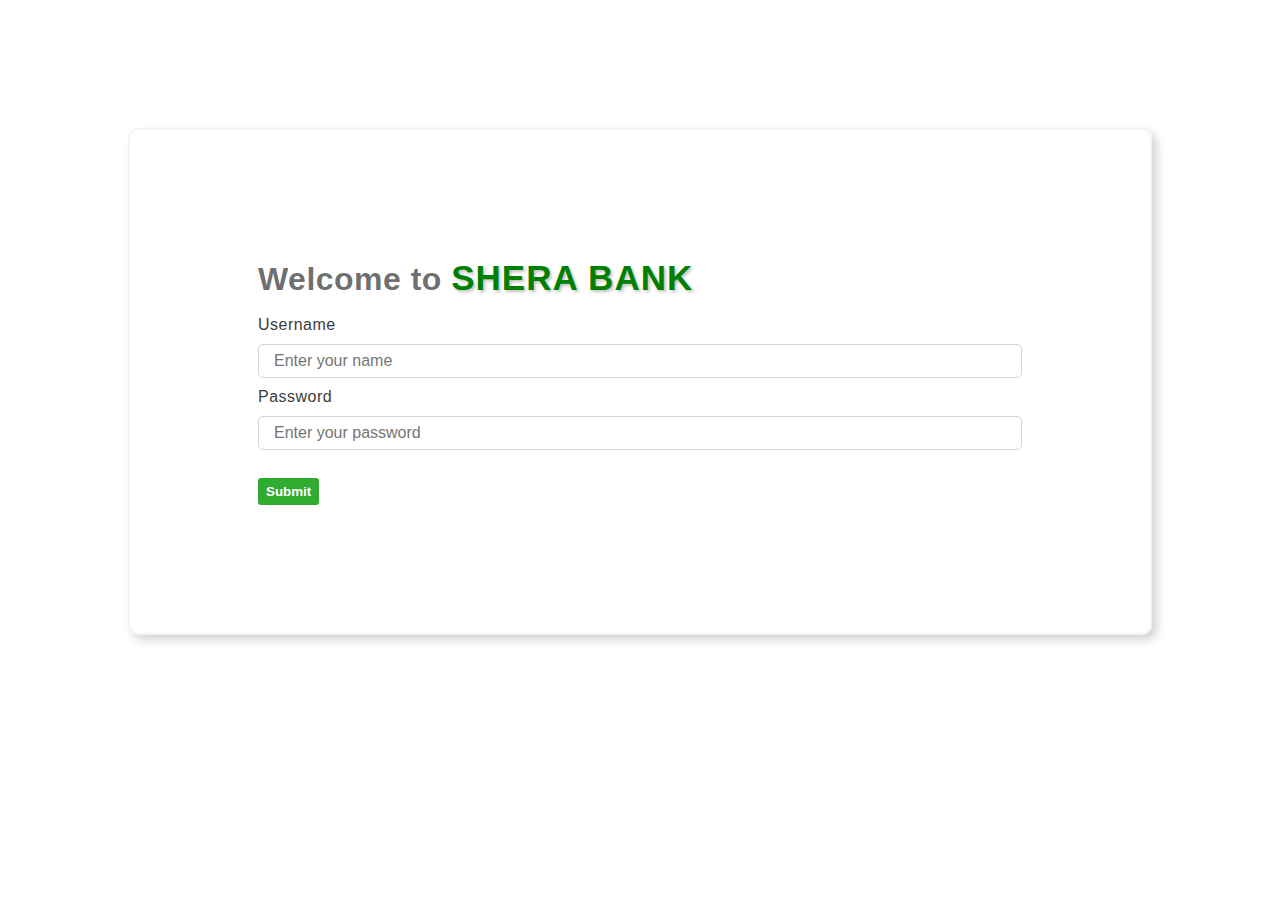
<file: index.html>
<!DOCTYPE html>
<html lang="en">

<head>
    <meta charset="UTF-8">
    <meta http-equiv="X-UA-Compatible" content="IE=edge">
    <meta name="viewport" content="width=device-width, initial-scale=1.0">
    <link rel="stylesheet" href="style.css">
    <link rel="shortcut icon" href="img/shera/favicon.png" type="image/x-icon">
    <title>Shera Bank</title>
</head>

<body>
    <div class="card loginArea" id="logIn">
        <h1 class="text-gray logo">Welcome to </h1><br>
        <div class="formArea">
            <label for="username">Username </label>
            <input type="email" name="" class="form-control" id="username" placeholder="Enter your name">
            <label for="pwd">Password</label>
            <input type="password" name="" class="form-control" id="pwd" placeholder="Enter your password"><br>
            <button id="logInBtn" class="btn btn-success">Submit</button>
        </div>
    </div>
    <div id="transactionArea">
        <div class="time-area">
            <p>SHERA Bank-Time Zone</p>
            <div class="time-zone">
                <div id="hour" class="boxTime">0</div>
                <div id="minute" class="boxTime">0</div>
                <div id="second" class="boxTime">0</div>
            </div>
        </div>
        <div class="m-100">
            <div class="d-flex">
                <div class="card flex-box success">
                    <h4>Deposit</h4>
                    <h2>$ <span id="currentDeposit">00</span></h2>
                </div>
                <div class="card flex-box danger">
                    <h4>Withdraw</h4>
                    <h2>$ <span id="currentWithdraw">00</span> </h2>
                </div>
                <div class="card flex-box warning">
                    <h4>Balance</h4>
                    <h2>$ <span id="currentBalance">1000</span></h2>
                </div>
            </div>
            <div class="d-flex">
                <div class="card flex-box ">
                    <h3>Deposit</h3>
                    <input type="text" name="" id="depositAmount" class="form-control">
                    <button class="btn btn-success" id="addDeposit">Enter</button>
                </div>
                <div class="card flex-box ">
                    <h3>Withdraw</h3>
                    <input type="text" name="" id="withdrawAmount" class="form-control">
                    <button class="btn btn-success" id="addWithdraw">Enter</button>
                </div>
            </div>
        </div>
    </div>
    <script>
        //Login Button
   const login=document.getElementById('logInBtn');
        login.addEventListener('click',function () {
        const hideLogin=document.getElementById('logIn');
        hideLogin.style.display="none";
        const showTransaction=document.getElementById('transactionArea');
        showTransaction.style.display="block";
        });
   //deposit
   const addDeposit = document.getElementById('addDeposit');
   addDeposit.addEventListener('click', function () {
       const depositAmountNumber = inputAmountNumber('depositAmount');


       updateSpanToCurrent('currentDeposit', depositAmountNumber);
       updateSpanToCurrent('currentBalance', depositAmountNumber);
   })
   //withdraw
   const addWithdraw = document.getElementById('addWithdraw');
   addWithdraw.addEventListener('click', function () {

       const withdrawAmountNumber = inputAmountNumber('withdrawAmount');
       updateSpanToCurrent('currentWithdraw', withdrawAmountNumber);
       updateSpanToCurrent('currentBalance', -1 * withdrawAmountNumber);
   })

   function inputAmountNumber(id) {
       const amount = document.getElementById(id).value;
       const amountNumber = parseFloat(amount);
       return amountNumber;
   }

   function updateSpanToCurrent(id, depositAmountNumber) {
       const current = document.getElementById(id).innerText;
       const currentNumber = parseFloat(current);
       const totalCurrent = depositAmountNumber + currentNumber;
       document.getElementById(id).innerText = totalCurrent;

   }
   //time
   const d = new Date();
   document.getElementById("hour").innerHTML = d.getHours();
   document.getElementById("minute").innerHTML = d.getMinutes();
   document.getElementById("second").innerHTML = d.getSeconds();
    </script>
</body>

</html>
</file>
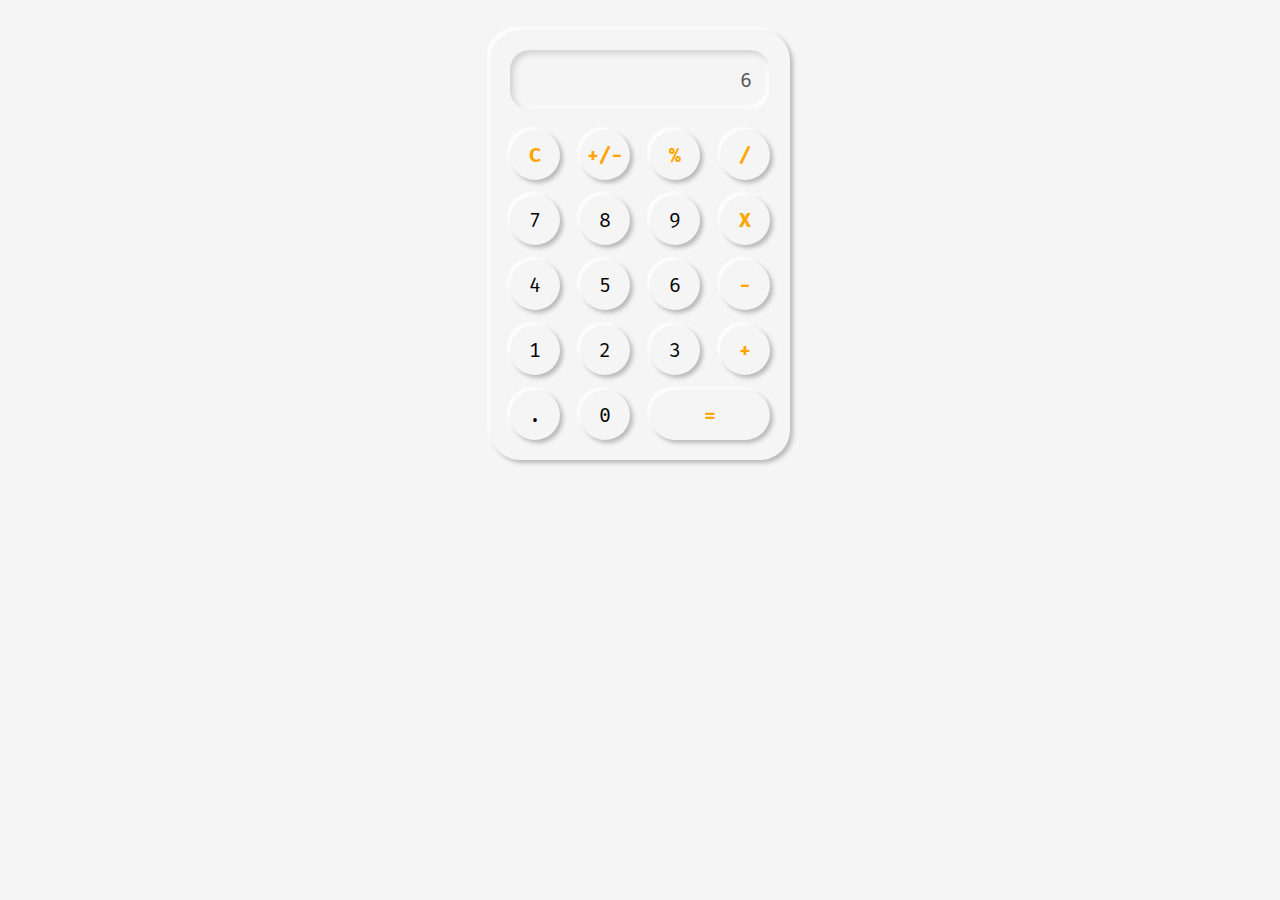
<file: calc.html>
<!DOCTYPE html>
<html lang="en">
<head>
    <meta charset="UTF-8">
    <meta http-equiv="X-UA-Compatible" content="IE=edge">
    <meta name="viewport" content="width=device-width, initial-scale=1.0">
    <link rel="stylesheet" href="calc.css">
    <title>Document</title>
</head>
<body>
    <main>
        <input type="text" disabled value="6">
        <div class="btn-area">
      <button class="op_key" id="">C</button>
      <button class="op_key">+/-</button>
      <button class="op_key">%</button>
      <button class="op_key">/</button>
      <button class="op_num">7</button>
      <button class="op_num">8</button>
      <button class="op_num">9</button>
      <button class="op_key">X</button>
      <button class="op_num">4</button>
      <button class="op_num">5</button>
      <button class="op_num">6</button>
      <button class="op_key">-</button>
      <button class="op_num">1</button>
      <button class="op_num">2</button>
      <button class="op_num">3</button>
      <button class="op_key">+</button>
      <button class="op_num">.</button>
      <button class="op_num">0</button>
      <button class="op_key grid-item">=</button>

    </div>
    </main>
</body>
</html>
</file>
<file: style.css>
* {
box-sizing: border-box;
margin: 0;
padding: 0;
}
body{
    font-family: sans-serif;
    font-size: 16px;
   margin: auto;
    color:#3c3b3b;
    letter-spacing: .03rem;
    
}
.text-gray{
    color:#00000094;
}
.logo::after{
    content:"SHERA BANK";
   color:green;
   font-size: 35px;
   font-weight:bold;
   letter-spacing: 1px;
   text-shadow: 2px 2px 3px #9a999999;
   
}
.form-control{
    display:block;
    width:100%;
    margin:10px 0;
    padding: .30rem;
    line-height: 1.5;
    border-radius: 5px;
    font-size: 16px;
    border:1px solid #ced4da;
    background-color: #fff;

}
.form-control:focus{
    border-color:  #80bdff;
    color: hsl(210, 9%, 31%);
    outline: 0;
    background-color: #fff;
    box-shadow: 0 0 0 .2rem #19ec1938;
}
input[placeholder]{
    padding:4px 15px ;
}
.btn{
    border:none;
    padding:6px 8px;
    outline: none;
    border-radius: 3px;
   
}
.btn:focus{
    box-shadow: 0 0 0 .2rem rgba(4, 82, 134, 0.25);
}
.btn-success{
    color: #fff;
    background-color: #2fab2f;
    font-weight: 560;
}
.card{
    border:2px solid#f4f4f4;
    border-radius: 10px;
    box-shadow:5px 5px 10px #d4d4d4;
}
.loginArea{ 
    margin: 10%;
    width:80%; 
    padding:10%; 
}
.formArea{
    width:100%;
    margin: auto;
}
#transactionArea{
    display: none;
}
.d-flex{
    display: flex;
    flex-wrap: wrap;
    margin:5% 10% ;
    justify-content: space-between;
}
.flex-box{
    padding: 62px 30px;
    margin:20px;
    flex-grow: 1;
}
#transactionArea h4,h2{
text-align: center;
font-size: 20px;
padding: 10px;
}
.danger{
    background-color:#d9534f ;
    color:#fff;
    border:1px solid #ca2a258f
}
.success{
    background-color:#449d44 ;
    color:#fff;
    border:1px solid #398439;
}
.warning{
    background-color:#f0ad4e ;
    color:#fff;
    border:1px solid #eea236;
}
.m-20{
   margin: 10px 0;
}
.m-100{
    margin-top: 100px;
}
.time-area {
    width: 200px;
    margin: 10px;
    border-radius: 5px;
    padding: 5px 10px;
    box-shadow: 7px 7px 10px #cbced1, -7px -7px 10px white;
}
.time-area {
  
    position: absolute;
    top:0;
    right: 0;
    width:200px;
    border: 3px solid #4a9d451c;
    background-color: #fff;
}
.time-area p{
    font-size:12px;
    font-weight: bold;
    padding:15px 10px ;
    color:green;
    font-weight:bold;
    letter-spacing: 1px;
    text-shadow: 1px 1px 2px #9a999999;
}
.time-zone{
    display: flex;
  flex-wrap: wrap;
  justify-content: space-between;

}
.boxTime{
    text-align: center;
    background: #ecf0f3;
    padding:4px 10px;
    width:30%;
    font-weight: 700;
    font-size: 14px;
    border-radius: 5px;
    box-shadow: inset 6px 6px 6px #cbced1, inset -6px -6px 6px #efefef;
}
</file>
<file: calc.css>
@import url('https://fonts.googleapis.com/css2?family=Fira+Mono&display=swap');
*{
    margin: 0;
    padding: 0;
    box-sizing: border-box;
    background-color: #f5f5f5;
    font-family: "Fira Mono",monospace,sans-serif;
    font-size: 20px;
}
main{
    width:300px;
    margin: auto;
    margin-top: 30px;
    box-shadow: 3px 3px 4px  #b9b9b9,  -3px -3px 2px  #ffffffd1;
    border-radius: 30px;
    padding: 20px;
}
input{
    width:100%;
    height: 60px;
    padding: 10px 18px;
    border-radius: 20px;
    border: none;
    text-align: right;
    line-height: 1.5rem;
    box-shadow:inset 3px 3px 6px  #cecece, inset -4px -4px 3px  #ffffffd1;
    margin-bottom: 20px;
}
input:focus{
    outline: none;  
}
.btn-area{
    display: grid;
    grid-template-columns:repeat(4,1fr) ;
    grid-template-rows:auto auto auto auto auto ;
    grid-gap:15px 20px;
}
.grid-item{
    font-size: 24;
    font-weight: bold;
    grid-column-start: 3;
    grid-column-end: 5;

}
img{
    width:20px;
    height: 20px;
}
button{
    border:none;
    border-radius: 50px;
    box-shadow: 3px 3px 4px  #b9b9b9,  -3px -3px 2px  #ffffffd1;
    padding: 13px 5px;

}
button:hover{
    font-weight: 700;
    background-color: rgb(218 218 226);
    color:#fff;
}
.op_key{
    color: orange ;
    font-weight: bold;
}
</file>
